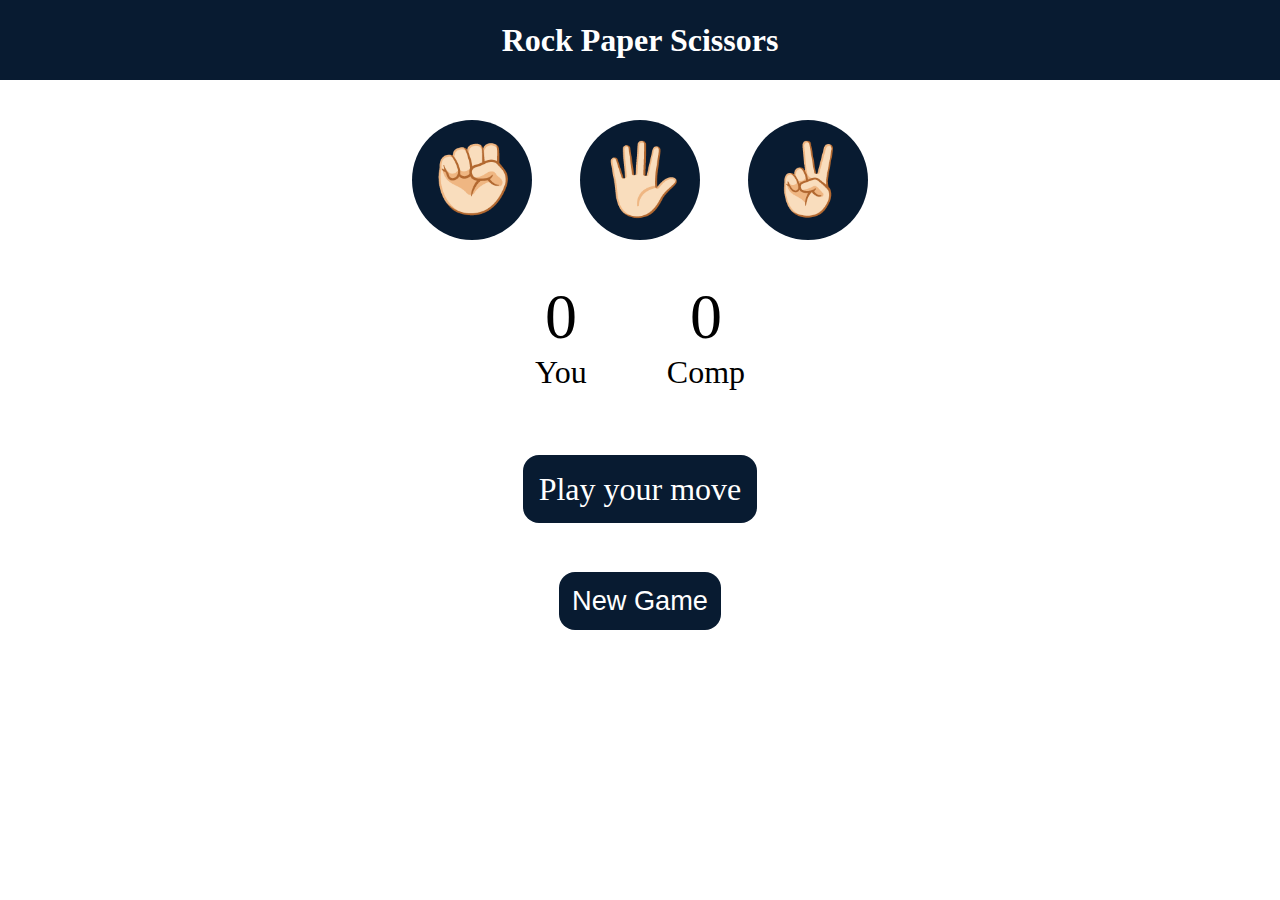
<file: Rock Paper Scissor/index.html>
<!DOCTYPE html>
<html lang="en">

<head>
    <meta charset="UTF-8">
    <meta name="viewport" content="width=device-width, initial-scale=1.0">
    <title>Rock Paper Scissors Game</title>
    <link rel="stylesheet" href="style.css">
</head>

<body>
    <h1>Rock Paper Scissors</h1>
    <div class="game-container">
        <div class="choices">
            <div class="choice" id="rock">✊🏻</div>
            <div class="choice" id="paper">🖐🏻</div>
            <div class="choice" id="scissors">✌🏻</div>
        </div>

        <div class="score-board">
            <div class="score">
                <p id="user-score">0</p>
                <p>You</p>
            </div>
            <div class="score">
                <p id="comp-score">0</p>
                <p>Comp</p>
            </div>
        </div>

        <div class="msg-container">
            <p id="msg">Play your move</p>
        </div>
            <button id="new-game">New Game </button>
           </div>
    <script src="app.js"></script>
</body>

</html>
</file>
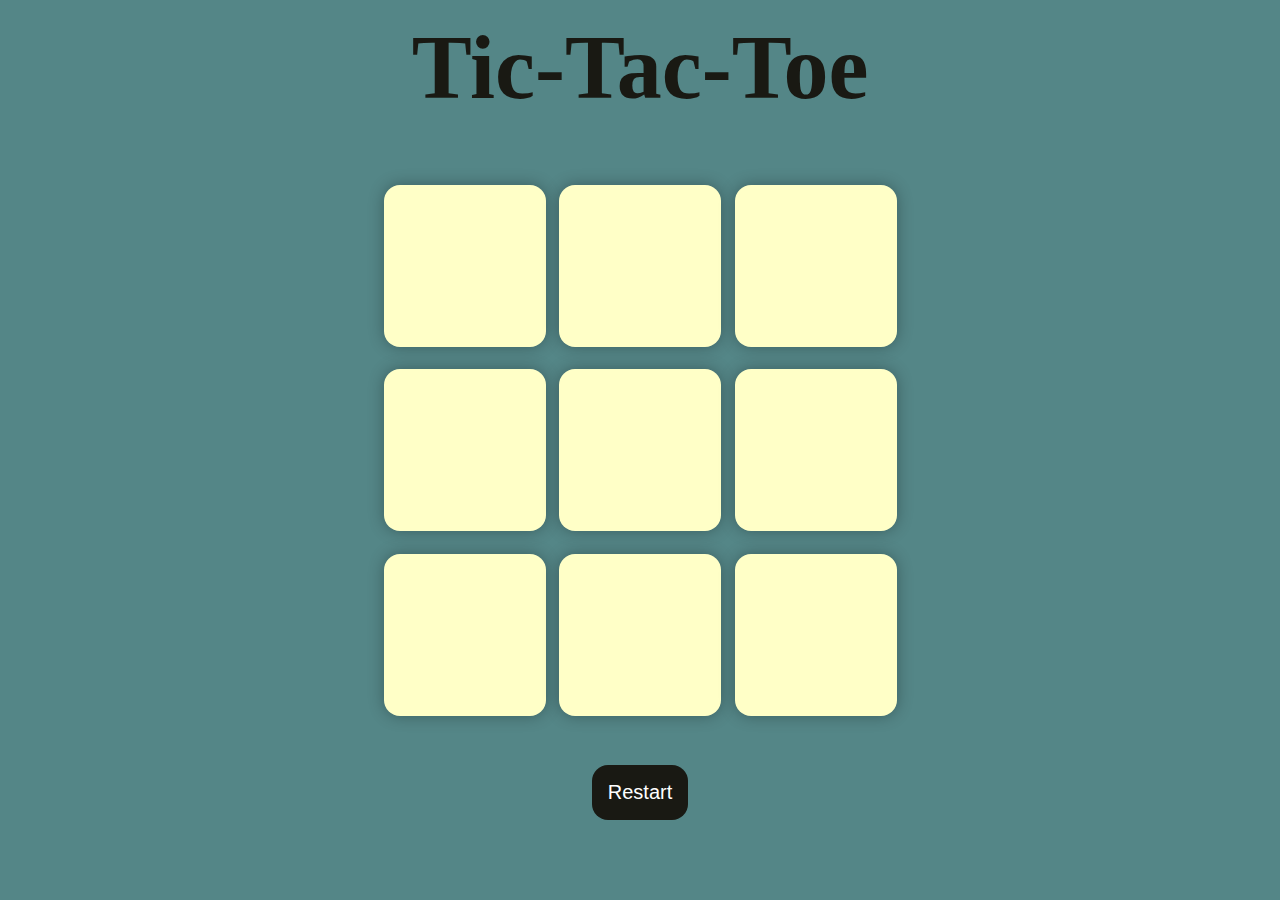
<file: Tic-Tac-Toe/index.html>
<!DOCTYPE html>
<html lang="en">

<head>
    <meta charset="UTF-8">
    <meta name="viewport" content="width=device-width, initial-scale=1.0">
    <title>Tic-Tac-Toe</title>
    <link rel="stylesheet" href="style.css">
</head>

<body>
    
    <h1 id="heading">Tic-Tac-Toe</h1>
    <div class="container">
    <div class="msg-container hide">
        <p id="msg"></p>
        <button id="new-btn">New Game</button>
    </div>
        <div class="game">
            <button class="box"></button>
            <button class="box"></button>
            <button class="box"></button>
            <button class="box"></button>
            <button class="box"></button>
            <button class="box"></button>
            <button class="box"></button>
            <button class="box"></button>
            <button class="box"></button>
        </div>
    </div>
    <button id="reset-btn">Restart</button>
    <script src="app.js"></script>
</body>

</html>
</file>
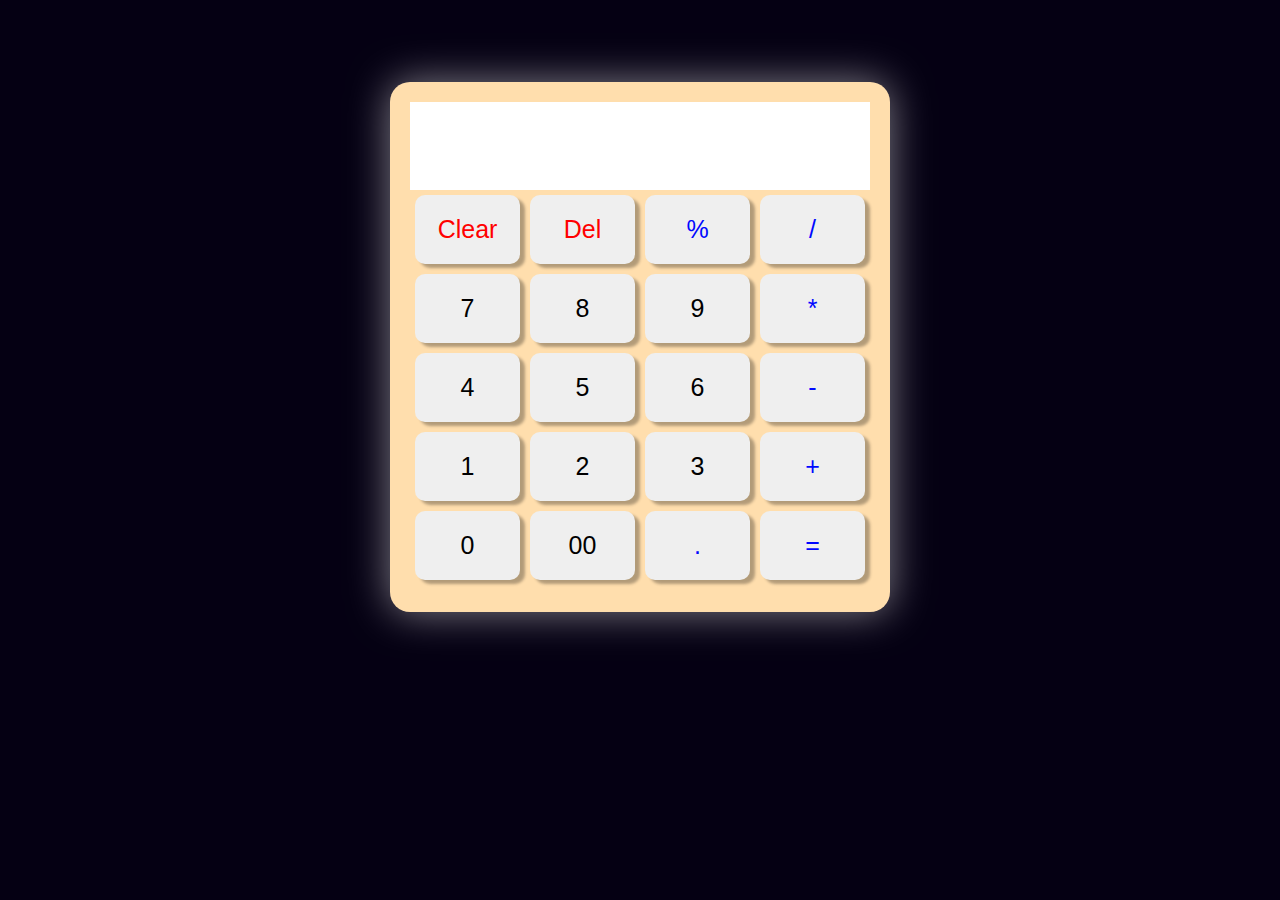
<file: calculator/calculator.html>
<!DOCTYPE html>
<html lang="en">

<head>
    <meta charset="UTF-8">
    <meta name="viewport" content="width=device-width, initial-scale=1.0">
    <title>Calculator</title>
    <link rel="stylesheet" href="calculator.css">
</head>

<body>
    <div class="container">
        <div id="display-box">
            <input type="text" id="display" >
        </div>
        <div class="buttons">
            <button class="clear" onclick="clearDisplay()">Clear</button>
            <button class="delete" onclick="deleten()">Del</button>
            <button class="operator" onclick="insertOperator('%')">%</button>
            <button class="operator" onclick="insertOperator('/')">/</button>
            <button class="numbers" onclick="insertNumber('7')">7</button>
            <button class="numbers" onclick="insertNumber('8')">8</button>
            <button class="numbers" onclick="insertNumber('9')">9</button>
            <button class="operator" onclick="insertOperator('*')">*</button>
            <button class="numbers" onclick="insertNumber('4')">4</button>
            <button class="numbers" onclick="insertNumber('5')">5</button>
            <button class="numbers" onclick="insertNumber('6')">6</button>
            <button class="operator" onclick="insertOperator('-')">-</button>
            <button class="numbers" onclick="insertNumber('1')">1</button>
            <button class="numbers" onclick="insertNumber('2')">2</button>
            <button class="numbers" onclick="insertNumber('3')">3</button>
            <button class="operator" onclick="insertOperator('+')">+</button>
            <button class="numbers" onclick="insertNumber('0')">0</button>
            <button class="numbers" onclick="insertNumber('00')">00</button>
            <button class="operator" onclick="insertOperator('.')">.</button>
            <button class="operator" onclick="calculate()">=</button>
        </div>
    </div>
    <script src="calculator.js"></script>
</body>

</html>
</file>
<file: Rock Paper Scissor/style.css>
* {
    margin: 0;
    padding: 0;
    text-align: center;
}

h1 {
    background-color: #081b31;
    color: #fff;
    height: 5rem;
    line-height: 5rem;
}

.choices {
    height: 200px;
    font-size: 70px;
    display: flex;
    align-items: center;
    justify-content: center;
    gap: 3rem;

}

.choice {
    background-color: #081b31;
    height: 120px;
    width: 120px;
    line-height: 120px;
    border-radius: 50%;
}

.choice:hover {
    /* box-shadow: 0 0 1rem #000000; */
    cursor: pointer;
    scale: 1.1;
}

.score-board {
    display: flex;
    justify-content: center;
    align-items: center;
    font-size: 2rem;
    gap: 5rem;
}

#user-score,
#comp-score {
    font-size: 4rem;
}

.msg-container {
    margin-top: 5rem;
}

#msg {
    background-color: #081b31;
    color: #fff;
    font-size: 2rem;
    display: inline;
    padding: 1rem;
    border-radius: 1rem;
}

#new-game{
    font-size: 1.7rem;
    background-color: #081b31;
    color: #fff;
    border: none;
    border-radius: 1rem;
    padding: 0.8rem;
    margin-top: 4rem;
}

#new-game:hover{
    cursor: pointer;
    scale: 1.1;
}
</file>
<file: Tic-Tac-Toe/style.css>
* {
    margin: 0;
    padding: 0;

}

/* Coolors : use for color combination */

body {
    background-color: #548687;
    text-align: center;
}

#heading {
    font-size: 10vmin;
    color: #191913;
    padding: 1rem;
    display: inline-block;
    /* box-shadow: 0 0 0.4rem #030039; */
    /* background: linear-gradient(159deg,blue,red); */
}

.container {
    height: 70vh;
    display: flex;
    justify-content: center;
    align-items: center;
}

.game {
    height: 60vmin;
    width: 60vmin;
    display: flex;
    flex-wrap: wrap;
    justify-content: center;
    align-items: center;
    gap: 1.5vmin;
}

.box {
    height: 18vmin;
    width: 18vmin;
    border: none;
    border-radius: 1rem;
    box-shadow: 0 0 1rem rgba(0, 0, 0, 0.3);
    font-size: 8vmin;
    background-color: #ffffc7;
}

#reset-btn {
    padding: 1rem;
    font-size: 1.25rem;
    background-color: #191913;
    color: #fff;
    border-radius: 1rem;
    border: none;
}

.msg-container {
    display: flex;
    flex-direction: column;
    align-items: center;
    justify-content: center;
    gap: 3vmin;
    padding: 4rem;
    margin: 3rem;

}

#new-btn {
    padding: 1rem;
    font-size: 1.25rem;
    background-color: #131914;
    color: #fff;
    border-radius: 1rem;
    border: none;
}

#msg {
    color: #ffffc7;
    font-size: 5vmin;
}

.hide{
    display: none;
}
</file>
<file: calculator/calculator.css>
* {
    margin: 0;
    padding: 0;
    box-sizing: border-box;
}

body {
    background-color: rgb(5, 0, 19);
    display: flex;
    justify-content: center;
    margin-top: 8vh;
}

.container {
    width: 500px;
    height: 530px;
    background-color: navajowhite;
    padding: 20px;
    margin: 10px;
    border-radius: 20px;
    box-shadow: 0px 0px 40px rgba(255, 255, 255, 0.5);

}

input {
    width: 100%;
    padding: 15px;
    border: none;
    font-size: 50px;
    text-align: right;
    background-color: white;
}

.buttons {
    display: grid;
    grid-template-columns: repeat(4, 1fr);
}

button {
    border-radius: 10px;
    padding: 20px;
    margin: 5px;
    border: none;
    box-shadow: 5px 4px 3px rgba(1, 1, 1, 0.3);
    font-size: 25px;
    transition: all 0.5s ease-out;
}

button:hover {
    background-color: rgb(175, 255, 168);
}

.operator {
    color: rgb(0, 8, 255);
}

.clear,
.delete {
    color: red;
}
</file>
